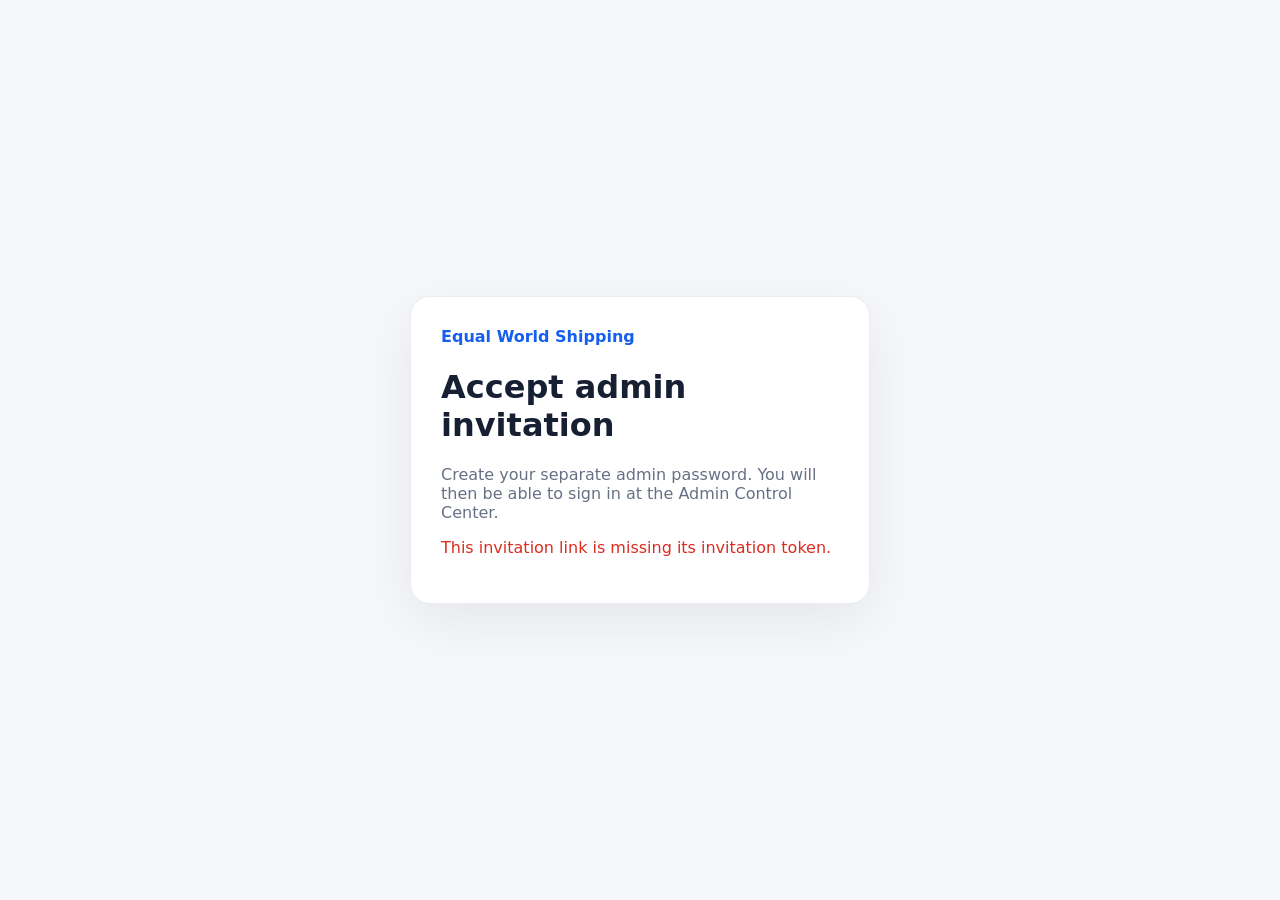
<file: admin-invite.html>
<!doctype html>
<html lang="en">
<head>
<meta charset="utf-8">
<meta name="viewport" content="width=device-width,initial-scale=1">
<title>Accept Equal World Shipping Admin Invitation</title>
<style>
*{box-sizing:border-box}body{margin:0;min-height:100vh;display:grid;place-items:center;padding:20px;background:#f5f7fb;font-family:system-ui,-apple-system,Segoe UI,sans-serif;color:#172033}.card{width:min(460px,100%);background:#fff;border:1px solid #eaecf0;border-radius:20px;padding:30px;box-shadow:0 18px 55px #0001}.brand{color:#155eef;font-weight:800;margin-bottom:10px}.muted{color:#667085}form{display:grid;gap:14px;margin-top:20px}label{display:grid;gap:7px;font-weight:700;font-size:14px}input{padding:12px;border:1px solid #d0d5dd;border-radius:10px;font:inherit}button{border:0;border-radius:10px;padding:12px 16px;background:#155eef;color:#fff;font-weight:800;cursor:pointer}.msg{margin-top:14px;color:#475467}.error{color:#d92d20}.hidden{display:none}
</style>
</head>
<body>
<div class="card">
  <div class="brand">Equal World Shipping</div>
  <h1>Accept admin invitation</h1>
  <p class="muted">Create your separate admin password. You will then be able to sign in at the Admin Control Center.</p>
  <form id="inviteAcceptForm">
    <label>Password<input id="password" type="password" minlength="8" autocomplete="new-password" required></label>
    <label>Confirm password<input id="confirmPassword" type="password" minlength="8" autocomplete="new-password" required></label>
    <button type="submit">Create admin account</button>
  </form>
  <p id="result" class="msg"></p>
</div>
<script>
const API="https://ypedqbffumjwccqmgauo.supabase.co/functions/v1/equal-world-api-v2";
const token=new URLSearchParams(location.search).get("token")||"";
const form=document.getElementById("inviteAcceptForm"),result=document.getElementById("result");
form.addEventListener("submit",async e=>{
 e.preventDefault(); result.className="msg"; result.textContent="";
 const p=document.getElementById("password").value, c=document.getElementById("confirmPassword").value;
 if(p.length<8){result.className="msg error";result.textContent="Password must be at least 8 characters.";return}
 if(p!==c){result.className="msg error";result.textContent="Passwords do not match.";return}
 try{
  const r=await fetch(API,{method:"POST",headers:{"Content-Type":"application/json"},body:JSON.stringify({action:"accept_admin_invite",token,password:p})});
  const d=await r.json().catch(()=>({}));
  if(!r.ok||d.error)throw new Error(d.error||"Invitation could not be accepted.");
  result.textContent="Your admin account is ready. You can now sign in.";
  form.innerHTML='<button type="button" onclick="location.href=\'admin.html\'">Go to Admin Control Center</button>';
 }catch(x){result.className="msg error";result.textContent=x.message}
});
if(!token){form.classList.add("hidden");result.className="msg error";result.textContent="This invitation link is missing its invitation token."}
</script>
</body>
</html>
</file>
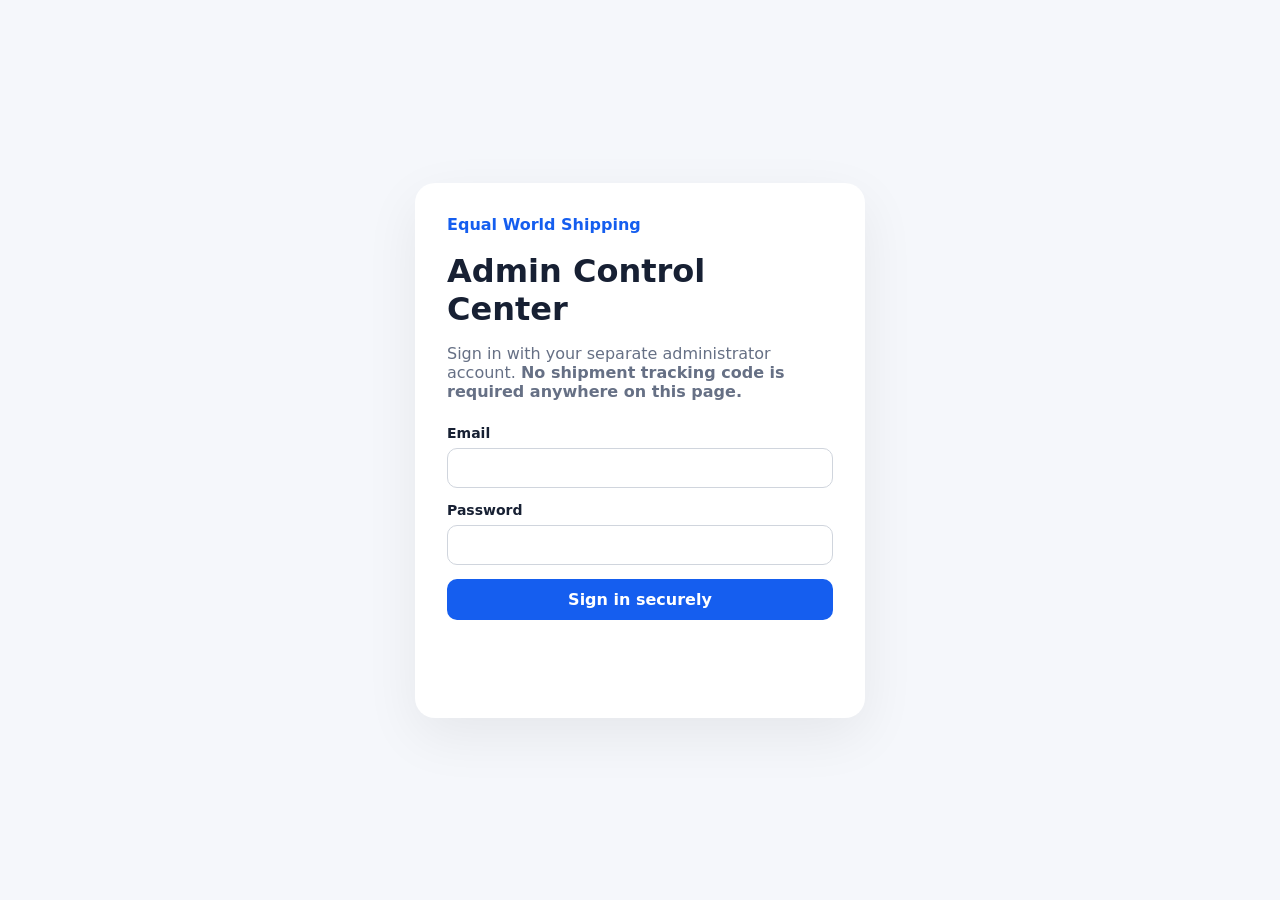
<file: admin.html>
<!doctype html>
<html lang="en">
<head>
<meta charset="utf-8">
<meta name="viewport" content="width=device-width,initial-scale=1">
<title>Equal World Shipping — Admin Control Center</title>
<link rel="stylesheet" href="admin.css">
</head>
<body>
<div id="loginView" class="screen">
  <div class="login-card">
    <div class="brand">Equal World Shipping</div>
    <h1>Admin Control Center</h1>
    <p>Sign in with your separate administrator account. <strong>No shipment tracking code is required anywhere on this page.</strong></p>
    <form id="loginForm">
      <label>Email<input id="adminEmail" type="email" autocomplete="username" required></label>
      <label>Password<input id="adminPassword" type="password" autocomplete="current-password" required></label>
      <button type="submit">Sign in securely</button>
      <p id="loginError" class="error"></p>
    </form>
  </div>
</div>

<div id="appView" class="app hidden">
  <header class="topbar">
    <div class="brandline"><strong>Equal World Shipping</strong><span>Admin Control Center</span></div>
    <div class="top-actions">
      <button id="notificationTopBtn" class="icon-btn" title="Notifications">🔔 <span id="notificationCount" class="count">0</span></button>
      <span class="admin-pill">Admin</span>
      <button id="logoutBtn" class="ghost">Log out</button>
    </div>
  </header>

  <main>
    <section class="welcome">
      <div>
        <p class="eyebrow">Welcome back</p>
        <h1>Manage your shipping operation</h1>
        <p>Messages, notifications, invitations, shipments and customer support are all in one place.</p>
      </div>
      <div class="quick-actions">
        <button data-tab="create">＋ New shipment</button>
        <button data-tab="messages" class="secondary">💬 Messages</button>
        <button data-tab="invite" class="secondary">👥 Invite people</button>
      </div>
    </section>

    <section class="stats">
      <div class="stat"><span>Total shipments</span><strong id="statShipments">0</strong></div>
      <div class="stat"><span>In transit</span><strong id="statTransit">0</strong></div>
      <div class="stat"><span>Delivered</span><strong id="statDelivered">0</strong></div>
      <div class="stat"><span>Open messages</span><strong id="statChats">0</strong></div>
    </section>

    <nav class="tabs" aria-label="Admin sections">
      <button class="tab active" data-tab="overview">Overview</button>
      <button class="tab" data-tab="shipments">Shipments</button>
      <button class="tab" data-tab="create">Create shipment</button>
      <button class="tab" data-tab="messages">Messages <span id="messageBadge" class="tab-badge">0</span></button>
      <button class="tab" data-tab="notifications">Notifications <span id="notificationBadge" class="tab-badge">0</span></button>
      <button class="tab" data-tab="invite">Invite people</button>
    </nav>

    <section id="overviewTab" class="tab-panel">
      <div class="panel-head"><div><h2>Today at a glance</h2><p>Quick access to the areas that need attention.</p></div><button id="refreshAll" class="secondary">Refresh</button></div>
      <div class="overview-grid">
        <article class="overview-card"><span>💬</span><h3>Messages</h3><p>Read customer conversations and reply from the dashboard.</p><button data-tab="messages">Open messages</button></article>
        <article class="overview-card"><span>🔔</span><h3>Notifications</h3><p>See new chats, shipment activity and admin invitations.</p><button data-tab="notifications" class="secondary">View notifications</button></article>
        <article class="overview-card"><span>👥</span><h3>Invite people</h3><p>Invite another trusted team member to the admin panel.</p><button data-tab="invite" class="secondary">Invite a teammate</button></article>
      </div>
      <div class="recent-grid">
        <div class="mini-panel"><h3>Recent shipments</h3><div id="recentShipments"></div></div>
        <div class="mini-panel"><h3>Recent notifications</h3><div id="recentNotifications"></div></div>
      </div>
    </section>

    <section id="shipmentsTab" class="tab-panel hidden">
      <div class="panel-head"><div><h2>Shipments</h2><p>Search, update and add tracking events.</p></div><button id="refreshShipments" class="secondary">Refresh</button></div>
      <input id="shipmentSearch" class="search" placeholder="Search tracking code, sender, receiver, origin or destination">
      <div id="shipmentList" class="cards"></div>
    </section>

    <section id="createTab" class="tab-panel hidden">
      <div class="panel-head"><div><h2>Create shipment</h2><p>Create a new trackable shipment in Supabase.</p></div></div>
      <form id="createShipmentForm" class="form-grid">
        <label>Tracking code<input name="tracking_code" placeholder="EWS123456789" required></label>
        <label>Service<input name="service" value="Express Worldwide"></label>
        <label>Sender name<input name="sender_name"></label>
        <label>Receiver name<input name="receiver_name"></label>
        <label>Receiver email<input name="receiver_email" type="email"></label>
        <label>Origin<input name="origin" placeholder="Lagos, Nigeria"></label>
        <label>Destination<input name="destination" placeholder="London, United Kingdom" required></label>
        <label>Status<select name="status"><option>Shipment Created</option><option>Picked Up</option><option>In Transit</option><option>Out for Delivery</option><option>Delivered</option><option>Delayed</option></select></label>
        <label>Estimated delivery<input name="estimated_delivery" type="date"></label>
        <label>Current location<input name="location"></label>
        <label class="wide">Description<textarea name="description" rows="3" placeholder="Initial tracking note"></textarea></label>
        <button class="wide" type="submit">Create shipment</button>
      </form>
      <p id="createResult" class="notice"></p>
    </section>

    <section id="messagesTab" class="tab-panel hidden">
      <div class="panel-head"><div><h2>Messages</h2><p>Customer live-chat conversations are managed here.</p></div><button id="refreshChats" class="secondary">Refresh</button></div>
      <div class="chat-layout">
        <aside id="chatSessions" class="session-list"></aside>
        <div class="conversation">
          <div id="chatHeader" class="conversation-head">Select a conversation</div>
          <div id="adminMessages" class="messages"></div>
          <form id="replyForm" class="reply hidden"><input id="replyInput" placeholder="Type your reply…" maxlength="2000" required><button>Send</button></form>
          <p id="chatResult" class="notice"></p>
        </div>
      </div>
    </section>

    <section id="notificationsTab" class="tab-panel hidden">
      <div class="panel-head"><div><h2>Notifications</h2><p>Important activity from customers, shipments and your admin team.</p></div><div class="actions"><button id="markAllRead" class="secondary">Mark all read</button><button id="refreshNotifications" class="secondary">Refresh</button></div></div>
      <div id="notificationList" class="notification-list"></div>
    </section>

    <section id="inviteTab" class="tab-panel hidden">
      <div class="panel-head"><div><h2>Invite people</h2><p>Invite trusted teammates to create their own separate admin account.</p></div></div>
      <div class="invite-layout">
        <form id="inviteForm" class="invite-card">
          <h3>Invite a team member</h3>
          <label>Email address<input id="inviteEmail" type="email" placeholder="teammate@example.com" required></label>
          <label>Role<select id="inviteRole"><option value="admin">Admin</option></select></label>
          <button type="submit">Send invitation</button>
          <p id="inviteResult" class="notice"></p>
        </form>
        <div class="invite-card">
          <h3>Pending invitations</h3>
          <p class="muted">Invitations expire after 48 hours.</p>
          <div id="inviteList"></div>
        </div>
      </div>
    </section>
  </main>
</div>
<script src="admin.js"></script>
</body>
</html>
</file>
<file: admin.css>
*{box-sizing:border-box}body{margin:0;font-family:Inter,system-ui,-apple-system,Segoe UI,sans-serif;background:#f5f7fb;color:#172033}button,input,textarea,select{font:inherit}button{border:0;border-radius:10px;padding:11px 16px;background:#155eef;color:white;font-weight:700;cursor:pointer}button:hover{filter:brightness(.96)}button.secondary{background:#eef4ff;color:#155eef}.hidden{display:none!important}.screen{min-height:100vh;display:grid;place-items:center;padding:20px}.login-card{width:min(450px,100%);background:white;padding:32px;border-radius:20px;box-shadow:0 18px 55px #0001}.brand{font-weight:800;color:#155eef;margin-bottom:18px}.login-card h1{margin:0 0 8px}.login-card p{color:#667085}.login-card form{display:grid;gap:14px;margin-top:24px}label{display:grid;gap:7px;font-weight:700;font-size:14px}input,textarea,select{width:100%;border:1px solid #d0d5dd;border-radius:10px;padding:11px 12px;background:#fff;color:#172033}textarea{resize:vertical}.error{color:#d92d20!important;min-height:20px}.topbar{height:72px;background:#fff;border-bottom:1px solid #eaecf0;display:flex;align-items:center;justify-content:space-between;padding:0 clamp(16px,4vw,48px);position:sticky;top:0;z-index:5}.brandline strong{display:block}.brandline span{display:block;color:#667085;font-size:12px}.top-actions{display:flex;align-items:center;gap:9px}.ghost{background:#eef4ff;color:#155eef}.admin-pill{background:#ecfdf3;color:#067647;border-radius:999px;padding:6px 10px;font-size:12px;font-weight:800}.icon-btn{background:#fff;color:#344054;border:1px solid #d0d5dd;padding:8px 11px}.count{display:inline-grid;place-items:center;min-width:20px;height:20px;border-radius:999px;background:#155eef;color:#fff;font-size:11px}.app main{max-width:1250px;margin:auto;padding:24px}.welcome{display:flex;justify-content:space-between;gap:20px;align-items:center;background:#fff;border:1px solid #eaecf0;border-radius:18px;padding:24px;margin-bottom:20px}.welcome h1{margin:4px 0 7px}.welcome p{margin:0;color:#667085}.eyebrow{font-size:12px;text-transform:uppercase;letter-spacing:.08em;font-weight:800;color:#155eef!important}.quick-actions{display:flex;gap:8px;flex-wrap:wrap}.stats{display:grid;grid-template-columns:repeat(4,1fr);gap:14px;margin-bottom:20px}.stat{background:#fff;border:1px solid #eaecf0;border-radius:14px;padding:18px}.stat span{display:block;color:#667085;font-size:13px}.stat strong{font-size:28px}.tabs{display:flex;gap:8px;flex-wrap:wrap;margin-bottom:18px}.tab{background:#fff;color:#344054;border:1px solid #d0d5dd}.tab.active{background:#155eef;color:#fff;border-color:#155eef}.tab-badge{display:inline-grid;place-items:center;min-width:20px;height:20px;padding:0 5px;margin-left:4px;border-radius:999px;background:#eef4ff;color:#155eef;font-size:11px}.tab.active .tab-badge{background:#fff;color:#155eef}.tab-panel{background:#fff;border:1px solid #eaecf0;border-radius:16px;padding:20px}.panel-head{display:flex;justify-content:space-between;align-items:center;gap:16px;margin-bottom:16px}.panel-head h2{margin:0}.panel-head p{margin:4px 0 0;color:#667085}.actions{display:flex;gap:8px;flex-wrap:wrap}.overview-grid{display:grid;grid-template-columns:repeat(3,1fr);gap:14px}.overview-card,.mini-panel,.invite-card{border:1px solid #eaecf0;border-radius:14px;padding:18px}.overview-card span{font-size:25px}.overview-card h3{margin:10px 0 5px}.overview-card p{color:#667085;min-height:42px}.recent-grid{display:grid;grid-template-columns:1fr 1fr;gap:14px;margin-top:16px}.mini-panel h3{margin-top:0}.mini-row{display:flex;justify-content:space-between;gap:10px;padding:10px 0;border-bottom:1px solid #eaecf0;font-size:13px}.mini-row span{color:#667085}.search{margin-bottom:16px}.cards{display:grid;gap:12px}.shipment-card{border:1px solid #eaecf0;border-radius:13px;padding:16px}.shipment-top{display:flex;justify-content:space-between;gap:12px}.shipment-top strong{font-size:18px}.badge{display:inline-block;background:#eef4ff;color:#155eef;border-radius:999px;padding:5px 9px;font-size:12px;font-weight:800}.shipment-meta{display:grid;grid-template-columns:repeat(3,1fr);gap:10px;margin:12px 0;color:#475467;font-size:13px}.event-box{display:grid;grid-template-columns:1fr 1fr;gap:8px;margin-top:12px;padding-top:12px;border-top:1px solid #eaecf0}.event-box .wide{grid-column:1/-1}.form-grid{display:grid;grid-template-columns:repeat(2,1fr);gap:15px}.wide{grid-column:1/-1}.notice{min-height:20px;color:#475467}.chat-layout{display:grid;grid-template-columns:320px 1fr;min-height:520px;border:1px solid #eaecf0;border-radius:12px;overflow:hidden}.session-list{border-right:1px solid #eaecf0;background:#fafbfc;overflow:auto}.session{padding:14px;border-bottom:1px solid #eaecf0;cursor:pointer}.session.active{background:#eef4ff}.session small{display:block;color:#667085;margin-top:4px}.conversation{display:flex;flex-direction:column;min-width:0}.conversation-head{padding:14px;border-bottom:1px solid #eaecf0;font-weight:800}.messages{flex:1;overflow:auto;padding:16px;background:#f8fafc}.msg{max-width:80%;padding:10px 12px;border-radius:12px;margin-bottom:10px}.msg.visitor{background:#fff;border:1px solid #eaecf0}.msg.agent{background:#155eef;color:#fff;margin-left:auto}.msg small{display:block;opacity:.7;margin-top:4px}.reply{display:flex;gap:8px;padding:12px;border-top:1px solid #eaecf0}.reply input{flex:1}.notification-list{display:grid;gap:10px}.notification{display:flex;align-items:flex-start;gap:12px;padding:14px;border:1px solid #eaecf0;border-radius:12px}.notification.unread{background:#f8fbff;border-color:#b2ccff}.notification-icon{font-size:22px}.notification-body{flex:1}.notification-body strong{display:block}.notification-body p{margin:4px 0;color:#475467}.notification-body small{color:#667085}.small{padding:8px 10px;font-size:12px}.invite-layout{display:grid;grid-template-columns:1fr 1.4fr;gap:16px}.invite-card h3{margin-top:0}.invite-card form{display:grid;gap:14px}.invite-row{display:grid;grid-template-columns:1.4fr .5fr 1.2fr;gap:10px;padding:11px 0;border-bottom:1px solid #eaecf0;font-size:13px}.invite-row span,.invite-row small,.muted,.empty{color:#667085}.empty{padding:14px 0}.overview-card button{margin-top:8px}@media(max-width:900px){.welcome{align-items:flex-start;flex-direction:column}.stats{grid-template-columns:repeat(2,1fr)}.overview-grid,.recent-grid,.invite-layout{grid-template-columns:1fr}.chat-layout{grid-template-columns:1fr}.session-list{max-height:260px;border-right:0;border-bottom:1px solid #eaecf0}.shipment-meta{grid-template-columns:1fr}.form-grid{grid-template-columns:1fr}.wide{grid-column:auto}.topbar{padding:0 14px}.admin-pill{display:none}.app main{padding:14px}.panel-head{align-items:flex-start;flex-direction:column}.invite-row{grid-template-columns:1fr}.top-actions{gap:5px}}@media(max-width:520px){.stats{grid-template-columns:1fr 1fr}.quick-actions{width:100%}.quick-actions button{flex:1}.tabs{display:grid;grid-template-columns:1fr 1fr}.tab{width:100%}.tab-panel{padding:14px}.topbar{height:64px}.brandline span{display:none}}

.session-line{display:flex;align-items:center;justify-content:space-between;gap:8px}.session-status{font-size:10px;text-transform:uppercase;letter-spacing:.04em;border-radius:999px;padding:3px 7px;font-weight:800}.session-status.open{background:#ecfdf3;color:#067647}.session-status.closed{background:#f2f4f7;color:#667085}.chat-live-dot{font-size:11px;color:#067647;margin-left:8px;font-weight:800}.conversation-head small{display:block;color:#667085;font-weight:500;margin-top:3px}@media(max-width:900px){.session-line{align-items:flex-start}}
</file>
